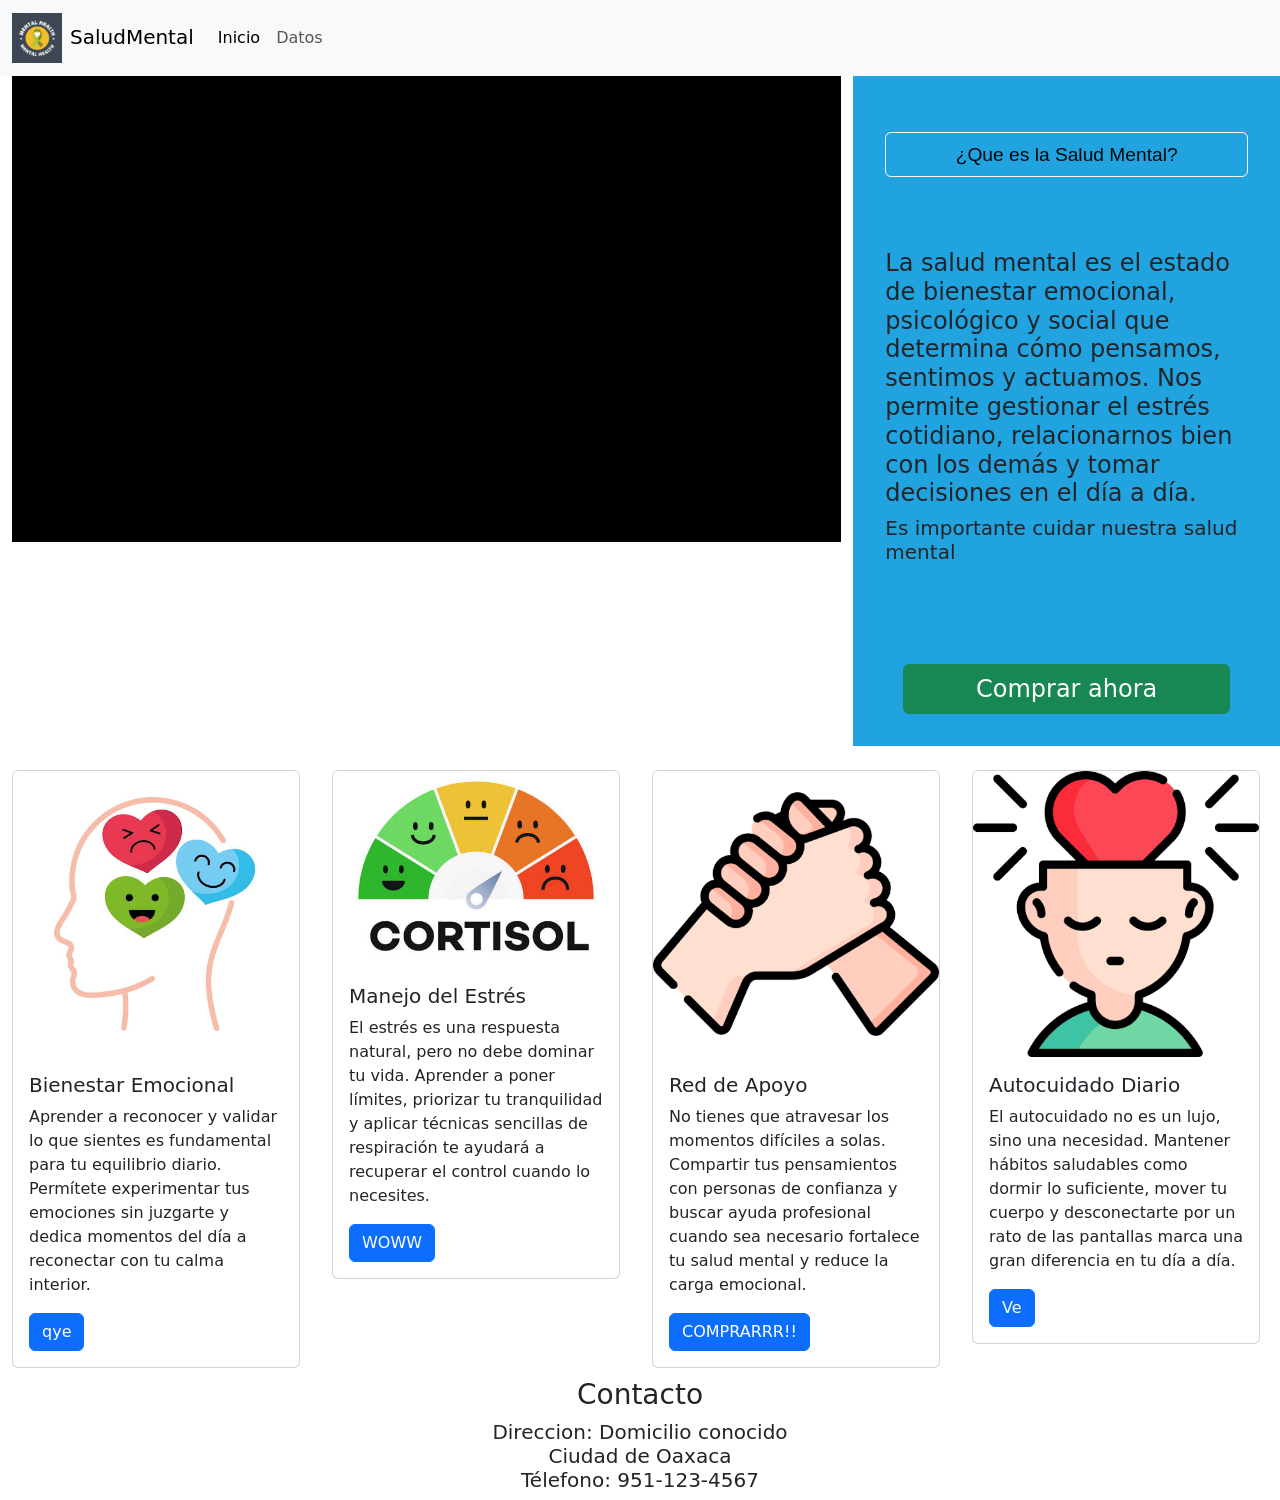
<file: index.html>
<!doctype html>
<html lang="es">

<head>
    <meta charset="utf-8">
    <meta name="viewport" content="width=device-width, initial-scale=1">
    <title>Bootstrap demo</title>
    <link href="https://cdn.jsdelivr.net/npm/bootstrap@5.3.8/dist/css/bootstrap.min.css" rel="stylesheet"
        integrity="sha384-sRIl4kxILFvY47J16cr9ZwB07vP4J8+LH7qKQnuqkuIAvNWLzeN8tE5YBujZqJLB" crossorigin="anonymous">
    <link rel="stylesheet" href="CSS/style.css">
</head>

<body>

    <nav class="navbar navbar-expand-lg bg-body-tertiary">
        <div class="container-fluid">
            <a class="navbar-brand" href="#"><img src="IMG/logo1.jpg" class="nav_logo" alt="Logo">SaludMental</a>
            <button class="navbar-toggler" type="button" data-bs-toggle="collapse" data-bs-target="#navbarNav"
                aria-controls="navbarNav" aria-expanded="false" aria-label="Toggle navigation">
                <span class="navbar-toggler-icon"></span>
            </button>
            <div class="collapse navbar-collapse" id="navbarNav">
                <ul class="navbar-nav">
                    <li class="nav-item">
                        <a class="nav-link active" aria-current="page" href="#">Inicio</a>
                    </li>
                    <li class="nav-item">
                        <a class="nav-link" href="Datos.html">Datos</a>
                    </li>
                    <li class="nav-item">
                        <a class="nav-link" href="#"></a>
                    </li>
                </ul>
            </div>
        </div>
    </nav>
    <div class="container-fluid">
        <div class="row">
            <div class="col-8">
                <div
                    style="position: relative; width: 100%; padding-top: 56.25%; background-color: #000; overflow: hidden;">
                    <video autoplay loop muted playsinline
                        style="position: absolute; top: 0; left: 0; width: 100%; height: 100%; object-fit: cover; border: none;">
                        <source src="VIDEO/intro.mp4" type="video/mp4">
                        Tu navegador no soporta videos.
                    </video>
                </div>
            </div>
            <div class="col-4" id="claseb">
                <br>
                <h3 id="tituloP" class="border border-white rounded">¿Que es la Salud Mental?</h4>
                    <br>
                    <br>
                    <h4 class="tituloP8">La salud mental es el estado de bienestar emocional, psicológico y social que
                        determina cómo pensamos, sentimos y actuamos. Nos permite gestionar el estrés cotidiano,
                        relacionarnos bien con los demás y tomar decisiones en el día a día.
                </h3>
                <h5 class="tituloP8">Es importante cuidar nuestra salud mental</h3>
                    <div class="text-center" style="margin-top: 100px;">
                        <a href="#" class="btn btn-success" style="width: 90%; font-size: 1.5em;">Comprar ahora</a>
                    </div>
                    <div></div>
            </div>
        </div>
    </div>
    <script src="https://cdn.jsdelivr.net/npm/bootstrap@5.3.8/dist/js/bootstrap.bundle.min.js"
        integrity="sha384-FKyoEForCGlyvwx9Hj09JcYn3nv7wiPVlz7YYWjRVcXK/BmnVDxM+D2scQbITxI"
        crossorigin="anonymous"></script>
    <br>
    <div class="container-fluid">
        <div class="row">
            <div class="col-3">

                <div class="card" style="width: 18rem;">
                    <img src="IMG/p1.jpg" class="card-img-top" alt="...">
                    <div class="card-body">
                        <h5 class="card-title">Bienestar Emocional</h5>
                        <p class="card-text">Aprender a reconocer y validar lo que sientes es fundamental para tu
                            equilibrio diario. Permítete experimentar tus emociones sin juzgarte y dedica momentos del
                            día a reconectar con tu calma interior.</p>
                        <a href="#" class="btn btn-primary">qye</a>
                    </div>
                </div>
            </div>


            <div class="col-3">

                <div class="card" style="width: 18rem;">
                    <img src="IMG/p2.jpg" class="card-img-top" alt="...">
                    <div class="card-body">
                        <h5 class="card-title">Manejo del Estrés</h5>
                        <p class="card-text">El estrés es una respuesta natural, pero no debe dominar tu vida. Aprender
                            a poner límites, priorizar tu tranquilidad y aplicar técnicas sencillas de respiración te
                            ayudará a recuperar el control cuando lo necesites.
                        </p>
                        <a href="#" class="btn btn-primary">WOWW</a>
                    </div>
                </div>
            </div>


            <div class="col-3">

                <div class="card" style="width: 18rem;">
                    <img src="IMG/p3.png" class="card-img-top" alt="...">
                    <div class="card-body">
                        <h5 class="card-title">Red de Apoyo</h5>
                        <p class="card-text">No tienes que atravesar los momentos difíciles a solas. Compartir tus
                            pensamientos con personas de confianza y buscar ayuda profesional cuando sea necesario
                            fortalece tu salud mental y reduce la carga emocional.</p>
                        <a href="#" class="btn btn-primary">COMPRARRR!!</a>
                    </div>
                </div>
            </div>


            <div class="col-3">

                <div class="card" style="width: 18rem;">
                    <img src="IMG/p4.png    " class="card-img-top" alt="...">
                    <div class="card-body">
                        <h5 class="card-title">Autocuidado Diario</h5>
                        <p class="card-text">El autocuidado no es un lujo, sino una necesidad. Mantener hábitos
                            saludables como dormir lo suficiente, mover tu cuerpo y desconectarte por un rato de las
                            pantallas marca una gran diferencia en tu día a día.</p>
                        <a href="#" class="btn btn-primary">Ve</a>
                    </div>
                </div>
            </div>
        </div>
    </div>
    </div>

</body>
<foster>
    <div class="container-fluid">
        <div class="row">
            <div class="col-12" align="center" style="margin-top: 10px;">
                <h3>
                    Contacto
                </h3>
                <h5>
                    Direccion: Domicilio conocido
                    <br>
                    Ciudad de Oaxaca
                    <br>
                    Télefono: 951-123-4567
                </h5>

                </footer>
            </div>
        </div>
    </div>

</html>
</file>
<file: CSS/style.css>
.nav_logo {
    width: 50px;
    height: auto;
    margin-right: 8px;
}

@media (max-width: 576px) {
    .navbar-brand .nav_logo {
        width: 44px;
    }
}

#claseb {
    background-color: rgb(33, 163, 224);
    padding: 2rem;
}

#tituloP {
    color: rgb(0, 8, 12);
    text-align: center;
    font-family: 'Arial', sans-serif;
    font-size: 1.2rem;
    padding: 10px;
    margin-bottom: 1.5rem;
}
</file>
